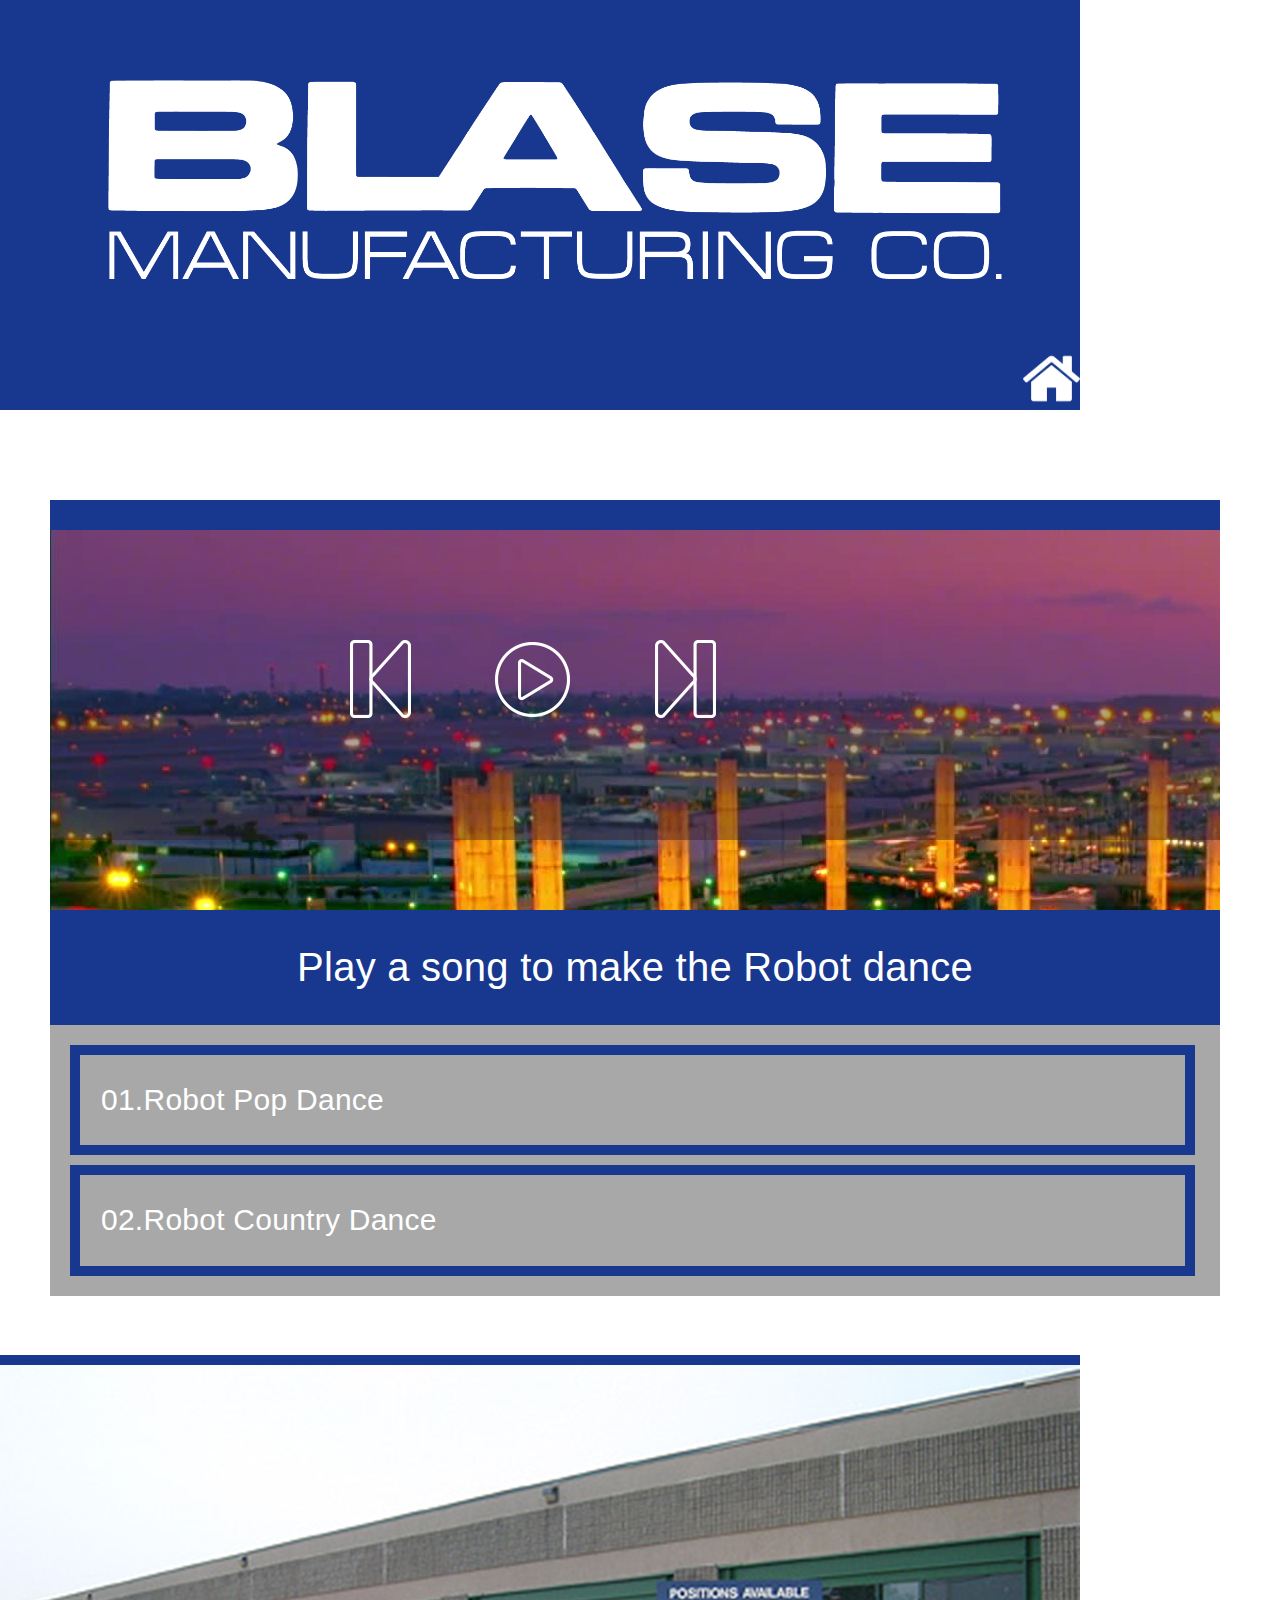
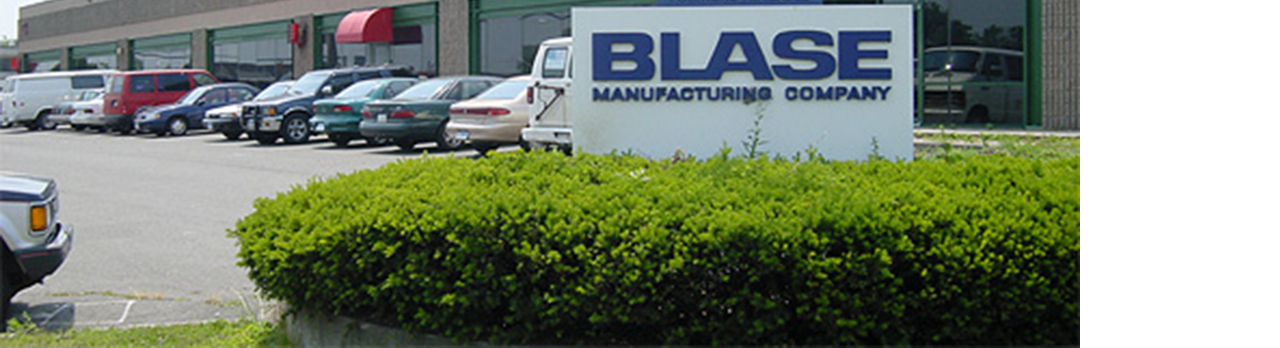
<file: Contents/Dance/index.html>
<!DOCTYPE html>
<html>
<head>
    <meta content="text/html" charset="utf-8" />
    <meta http-equiv="X-UA-Compatible" content="IE=10" />

    <script language="JavaScript" type="text/javascript" src="../../Scripts/BaseCommand.js"></script>
    <script language="JavaScript" type="text/javascript" src="../../Scripts/BaseEvent.js"></script>
    <script language="JavaScript" type="text/javascript" src="../../Scripts/LogConsole.js"></script>
    <script language="JavaScript" type="text/javascript" src="../../Scripts/Language.js"></script>
    <script language="JavaScript" type="text/javascript" src="../../Scripts/custom.js"></script>
    <script src="../../Scripts/jquery-3.3.1.min.js"></script>
    <script language="JavaScript" type="text/javascript" src="../../maincontents.js"></script>
    <script src="../../boots/js/bootstrap.min.js"></script>
    <script src="js/FuroDance.js"></script>
    

    <link href="../../css/Main.css" rel="stylesheet" type="text/css" />
    <link href="css/dance.css" rel="stylesheet" type="text/css"/>
    <link rel="stylesheet" href="../../boots/css/bootstrap.min.css">
    <link rel="stylesheet" href="https://cdnjs.cloudflare.com/ajax/libs/font-awesome/4.7.0/css/font-awesome.min.css">
    <link rel="stylesheet" href="css/font-awesome.min.css">

</head>

<body onload="JSMain()" onbeforeunload="JSUnload()"  style="padding: 0; margin: 0; background-repeat: no-repeat; width: 1080px; height: 1920px; " class="noselect unselectable">
<header>
  <div class="logo" src onclick="FC_ContentsCall('Menu')">
    <img src="../../assets/logo.png">
  </div>
</header>
<nav>
  <img src="../../assets/icons/home.png" class="img-home" onclick="FC_ContentsCall('Menu')">
</nav>
<section class="main-content">
   <div class="bmg">
            <div class="wrap" >
               <div class="col-sm-5">


<audio id="myAudio">
  <source src="tracks/01.mp3" type="audio/mpeg">
  Your browser does not support the audio element.
</audio>


                <div class="container">
                   
                    
                    <div class="column add-bottom">
                        <div id="mainwrap">
                            <div class="songaction">
                             <!-- <span class="left" id="npAction">Paused...</span>*/ -->
                            </div>
                            <!--<div class="yellowcolor">
                              <img src="images/music.png">
                            </div>-->
                            <div class="bagimage">
                                <div class="bagoverlay">
                            <div id="nowPlay">

                                    <a href="#" class="preplayAudio" onclick="preplayAudio()">
                                         <img src="images/prev.png">
                                    </a>
                                    <a href="#" class="playAudio" onclick="playAudio()">
                                        <img src="images/play.png">
                                    </a>
                                    <a href="#" class="stopAudio" onclick="stopAudio()">
                                        <img src="images/pause.png" width="76">
                                    </a>
                                    <a href="#" class="nextplayAudio" onclick="nextplayAudio()">
                                        <img src="images/next.png">
                                    </a>
                                
                                
                          <!--      <span class="right" id="npTitle"></span> -->
                            </div>
                                </div>
                            </div>
                            
                            <div id="audiowrap">
                                     <div id="tracks">
                                    <p>Play a song to make the Robot dance</p>
                                </div>                    
                            </div>
                            <div id="plwrap">
                                <ul id="plList"></ul>
                            </div>
                        </div>
                    </div>
                    
                </div>

<script src="js/jquery-3.3.1.min.js"></script>
<script src="js/plyr.js"></script>




                  </div>
                </div>

              </div>
      </div>

</section>
<footer>
  <img src="../../assets/footer.png" width="1080">
</footer>
<div id="dialog-overlay"></div>
      <div id="dialog-box">
        
      </div>


</body>

<script type="application/javascript">

  function JSUnload(){
    window.external.RobotDanceStart(false);
  }
    if(readCookie("CurrentLanguage") === "English")
    {
        LanguageChange('english');
    }
    else if(readCookie("CurrentLanguage") === "Spanish")
    {
        LanguageChange('spanish');
    }
    else if(readCookie("CurrentLanguage") === "Chinese")
    {
        LanguageChange('chinese');
    }
</script>


<script language="JavaScript" type="text/javascript" src="../Common/Scripts/common-inner.js"></script>

<script language="javascript" type="text/javascript">
    window.history.forward();
</script>



</html>
</file>
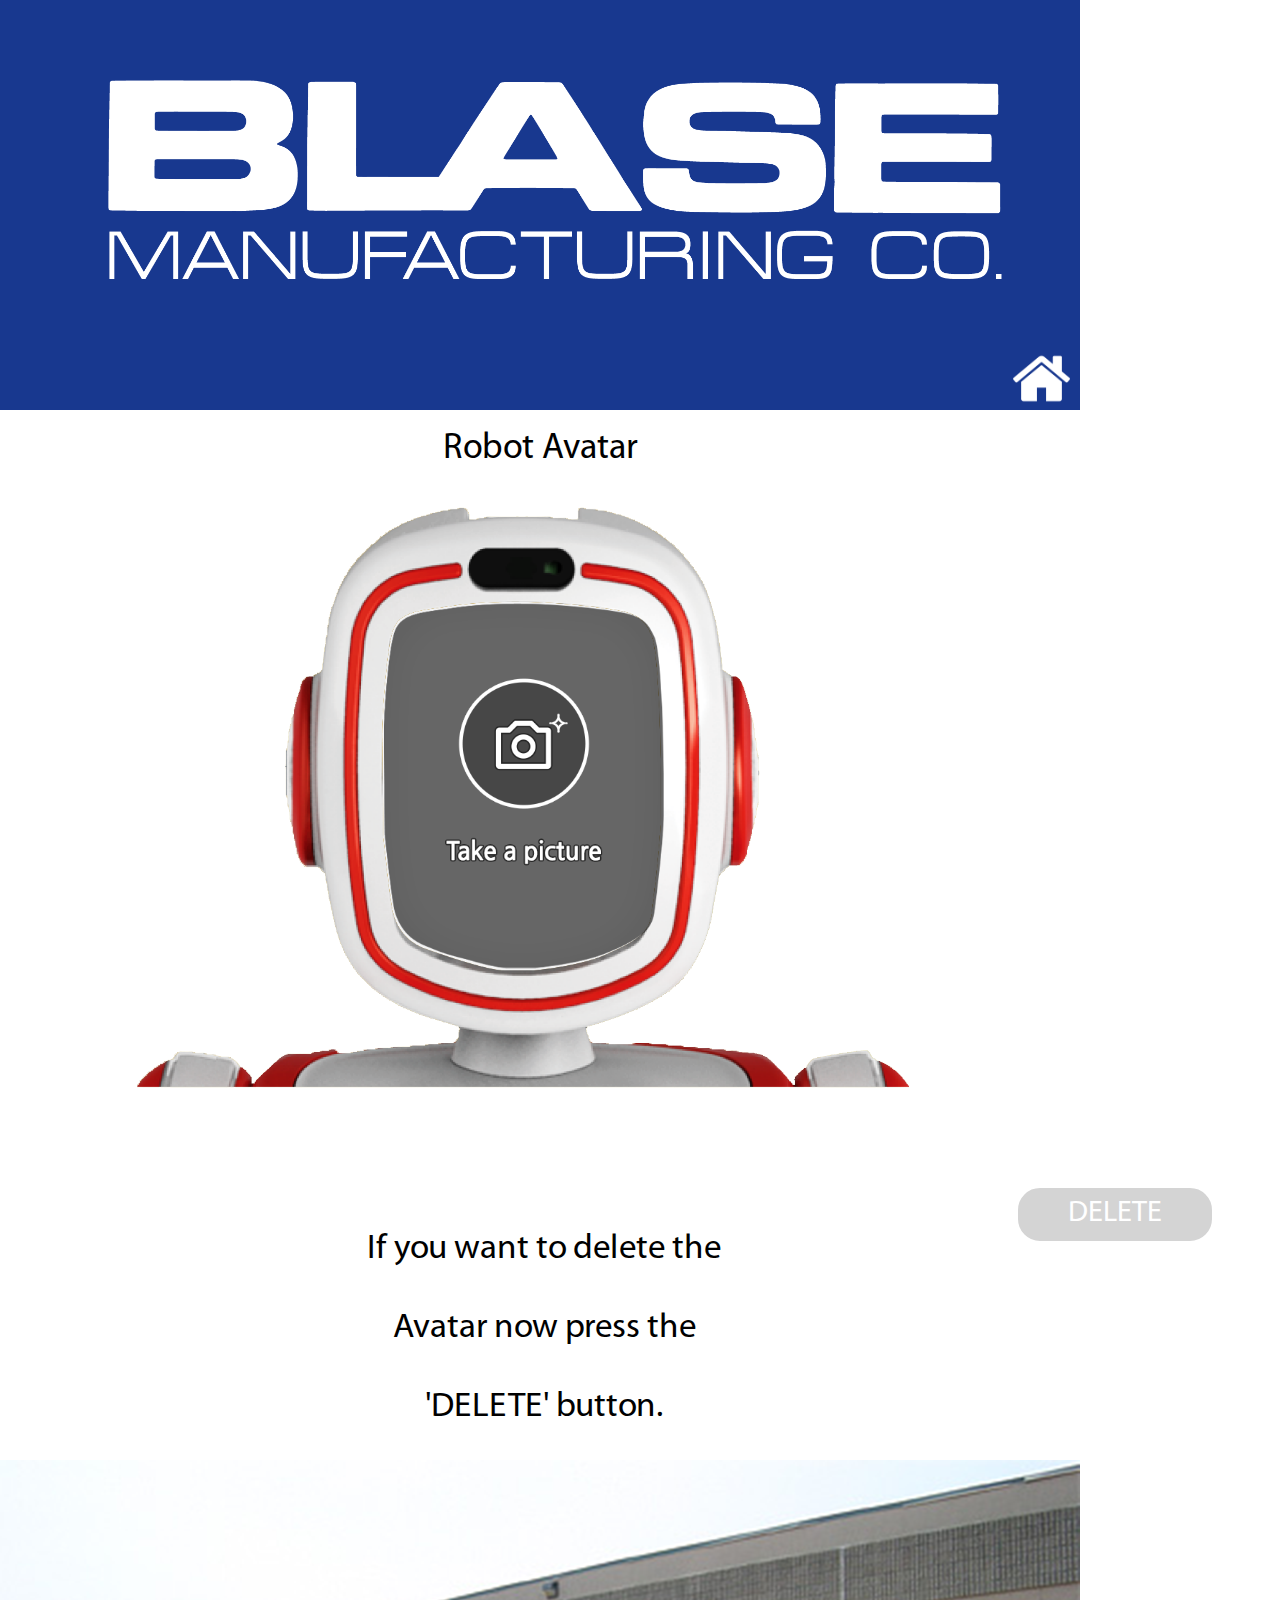
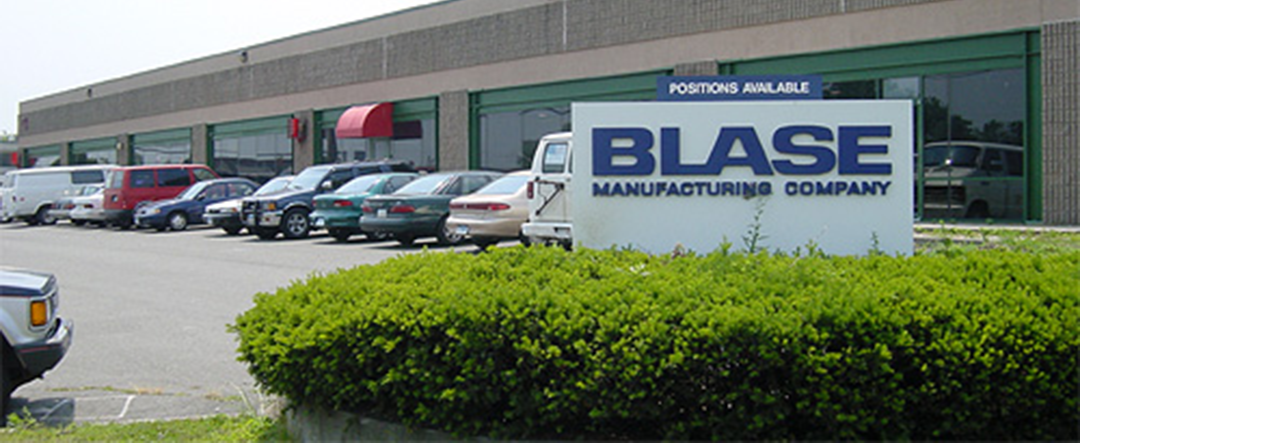
<file: Contents/RobotAvatar/index.htm>
<!DOCTYPE html>
<html>
<head>
<meta content="text/html" charset="utf-8" />
<meta http-equiv="X-UA-Compatible" content="IE=10" />

  <link rel="stylesheet" type="text/css" href="RobotAvatar.css" />

  <script language="JavaScript" type="text/javascript" src="../../Scripts/FlashPlayer.js"></script>
  <script language="JavaScript" type="text/javascript" src="../../Scripts/BaseCommand.js"></script>
  <script language="JavaScript" type="text/javascript" src="../../Scripts/BaseEvent.js"></script>
  <script language="JavaScript" type="text/javascript" src="RobotAvatar.js"></script>
  <script language="JavaScript" type="text/javascript" src="../../Scripts/custom.js"></script>

    <script src="../../Scripts/jquery-3.3.1.min.js"></script>
    <script language="JavaScript" type="text/javascript" src="../../maincontents.js"></script>
    <script src="../../boots/js/bootstrap.min.js"></script> 


  
  <link rel="stylesheet" href="../../boots/css/bootstrap.min.css">
  <link href="../../css/Main.css" rel="stylesheet" type="text/css" />

  
</head>

<body onload="JSMain()" onbeforeunload="JSUnload()"  style="padding: 0; margin: 0; background-repeat: no-repeat; width: 1080px; height: 1920px; " class="noselect unselectable">
<header>
  <div class="logo">
    <img onclick="FC_ContentsCall('Menu')" src="../../assets/logo.png">
  </div>
</header>

<nav>
  <span class="home-text" onclick="FC_ContentsCall('Menu')"><img class="home" src="../../assets/icons/home.png" alt="home"/></span>
  <!--<h2 class="lang-text">Choose a Language</h2>
  <div class="nav-language">
    <button onclick="LanguageChange('english');" id="btn_english" class="btn-english">English</button>
    <button onclick="LanguageChange('spanish');" id="btn_spanish" class="btn-spanish">Español</button>
  </div>-->
</nav>


<div class="main">
  <div class="canvas">
    <canvas id="camImage" width="935" height="520"></canvas>
  </div>

  <div class="bg">
    <h1 class="titleAvatar" style="">Robot Avatar</h1>
    <img src="Image/bg-new.png">
    <p class="deltext" id="deltext" style="">If you want to delete the Avatar now press the 'DELETE' button.</p>
  </div>

  <div class="shot" id="shot">
    <img id="shot" src="Image/avatar_shot_nor.png" onclick="shot()">
  </div>

   <div class="frame" id="frame" style="display: none">
    <img src="Image/avatar_frame.png">
  </div>
  
  <div class="number" id="number" style="display: none">
    <img id="number_img" src="Image/3_re.png">
  </div>
 
  <div class="delete">
    <button  onclick="del()" id="delete" disabled>DELETE</button>
  </div>
</div>

<footer style="top: 1460px;">
 <img src="../../assets/footer.png" width="1080">
 
</footer>
<script language="JavaScript" type="text/javascript" src="../Common/Scripts/common-inner.js"></script>
</body>
<script type="application/javascript">
    if(readCookie("CurrentLanguage") === "English")
    {
        LanguageChange('english');
    }
    else if(readCookie("CurrentLanguage") === "Spanish")
    {
        LanguageChange('spanish');
    }
</script>
</html>
</file>
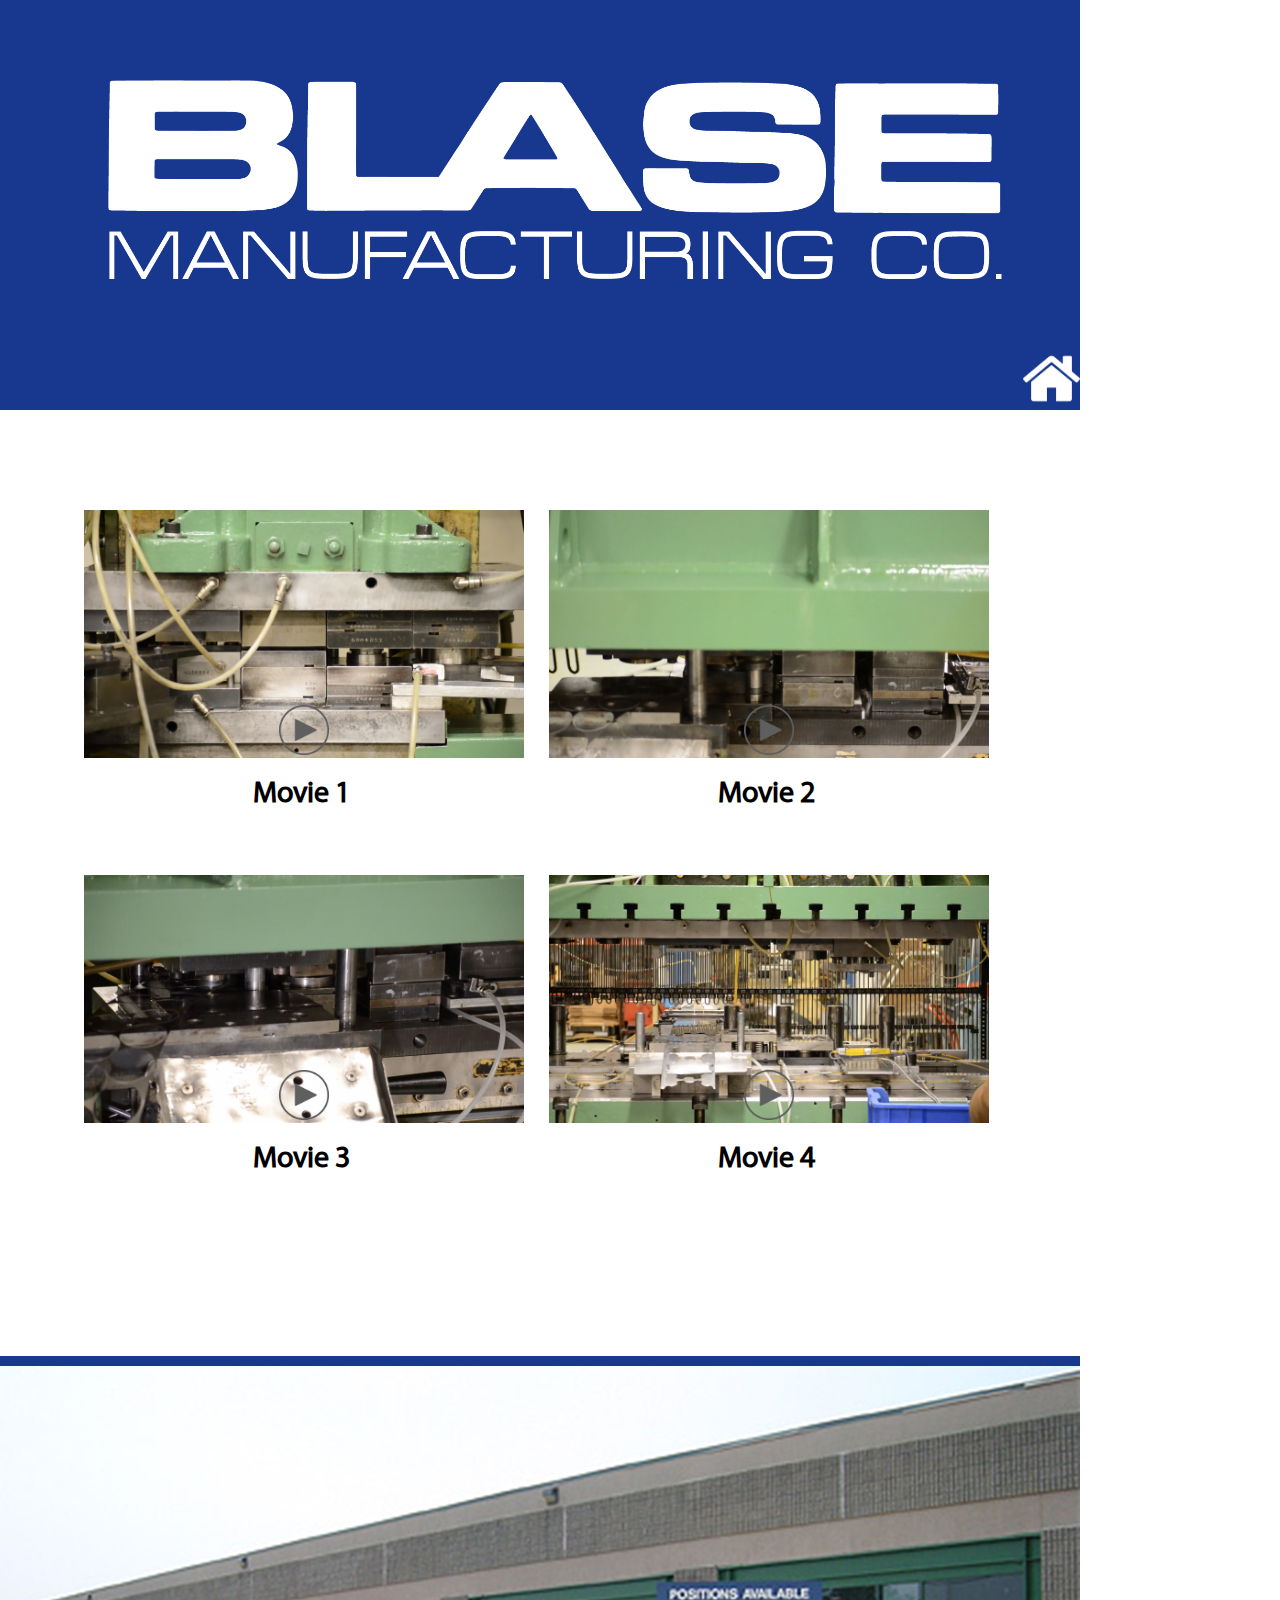
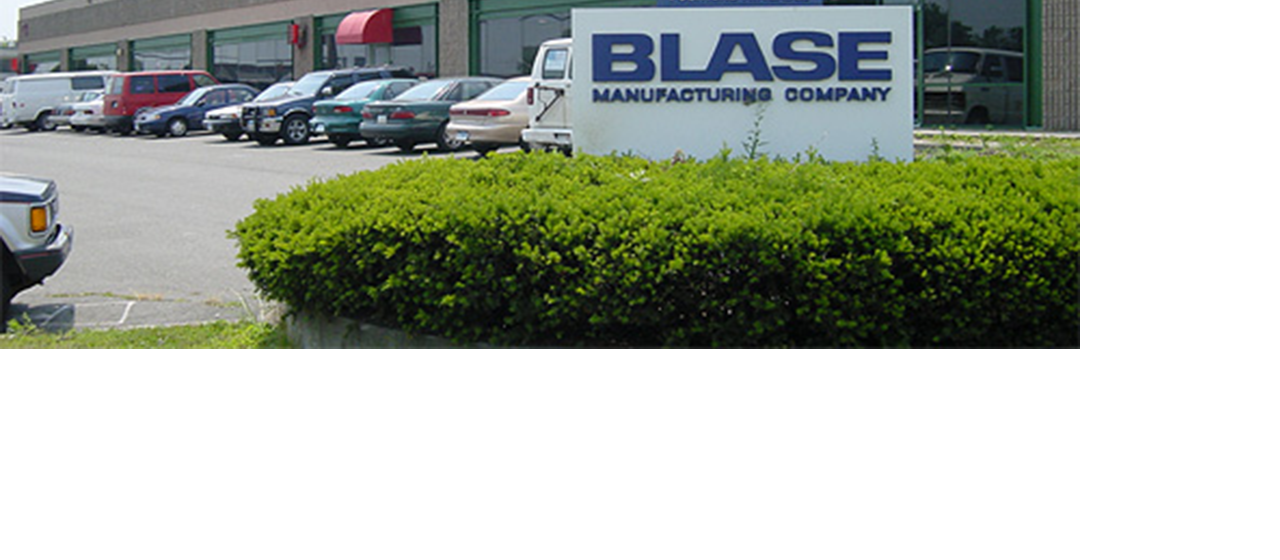
<file: Contents/Videos/index.html>
<!DOCTYPE html>
<html>
<head>
    <meta content="text/html" charset="utf-8" />
    <meta http-equiv="X-UA-Compatible" content="IE=10" />

    <script language="JavaScript" type="text/javascript" src="../../Scripts/BaseCommand.js"></script>
    <script language="JavaScript" type="text/javascript" src="../../Scripts/BaseEvent.js"></script>
    <script language="JavaScript" type="text/javascript" src="../../Scripts/LogConsole.js"></script>
    <script language="JavaScript" type="text/javascript" src="../../Scripts/Language.js"></script>
    <script language="JavaScript" type="text/javascript" src="../../Scripts/custom.js"></script>
    <script src="../../Scripts/jquery-3.3.1.min.js"></script>
    <script language="JavaScript" type="text/javascript" src="../../maincontents.js"></script>
    <script src="../../boots/js/bootstrap.min.js"></script> 
    

  <link href="../../css/Main.css" rel="stylesheet" type="text/css" />
  <link rel="stylesheet" href="../../boots/css/bootstrap.min.css">
  <link href="css/video.css" rel="stylesheet" type="text/css" />


</head>


<body >

<header >
  <div class="logo">
      <img src="../../assets/logo.png" onclick="FC_ContentsCall('Menu')">
    </div>
</header>
<nav>
  <img src="../../assets/icons/home.png" class="img-home" onclick="FC_ContentsCall('Menu')">
</nav>
  <section class="main-content">
    <div class="wrap" style="text-align: center;">
      
      <div class="products-box">
        <div class="col-sm-6 product-box" style="" onclick="ShowPopup('videos/Movie 001.mp4')">
          <img src="images/thumbnail1.png">
          <h2 class="video-title">Movie 1</h2>
          <img src="images/play-2.png" style="width: 50px;position: absolute;top: 195px;    left: 210px;">
        </div>

        <div class="col-sm-6 product-box" onclick="ShowPopup('videos/Movie 002.mp4')">
          <img src="images/thumbnail2.png">
          <h2 class="video-title">Movie 2</h2>
          <img src="images/play-2.png" style="width: 50px;position: absolute;top: 195px;    left: 210px;">
        </div>
      </div>
      <div class="products-box">
        <div class="col-sm-6 product-box" onclick="ShowPopup('videos/Movie 003.mp4')">
          <img src="images/thumbnail3.png">
          <h2 class="video-title">Movie 3</h2>
          <img src="images/play-2.png" style="width: 50px;position: absolute;top: 195px;     left: 210px;">
        </div>
        <div class="col-sm-6 product-box" onclick="ShowPopup('videos/Movie 004.mp4')">
          <img src="images/thumbnail4.png">
          <h2 class="video-title">Movie 4</h2>
          <img src="images/play-2.png" style="width: 50px;position: absolute;top: 195px;     left: 210px;">
        </div>
      </div> 
      <!--<div class="products-box">
        <div class="col-sm-6 product-box" style="" onclick="ShowPopup('videos/8524 UGM PHM_Andrew Foss r1.mp4')">
          <img src="images/POPHEALTH-BUTTON.png">
        </div>

        <div class="col-sm-6 product-box" onclick="ShowPopup('videos/8524 UGM Hosting_Brandon Brosi r1.mp4')">
          <img src="images/HOSTING-BUTTON.png">
        </div>
      </div>-->
      
    </div>
  </section>
  <footer>
    <img src="../../assets/footer.png" width="1080">
  </footer>

<div id="dialog-overlay1"></div>
      <div id="dialog-box1"><a class="btn-ok">Close</a>
        <div id="dialog-content1">
            <div id="dialog-message"><video id="myVideo" width="800" height="540" nocontrols><source src="" type="video/mp4">Your browser does not support the video tag.</video> </div>
        </div>
        <img src="images/play.png" id="playPause" onclick="vidplay()">

      </div>
</body>


<script language="JavaScript" type="text/javascript" src="js/video.js"></script>
<script language="JavaScript" type="text/javascript" src="../Common/Scripts/common-inner.js"></script>

<script language="javascript" type="text/javascript">
    //window.history.forward();
</script>



</html>
</file>
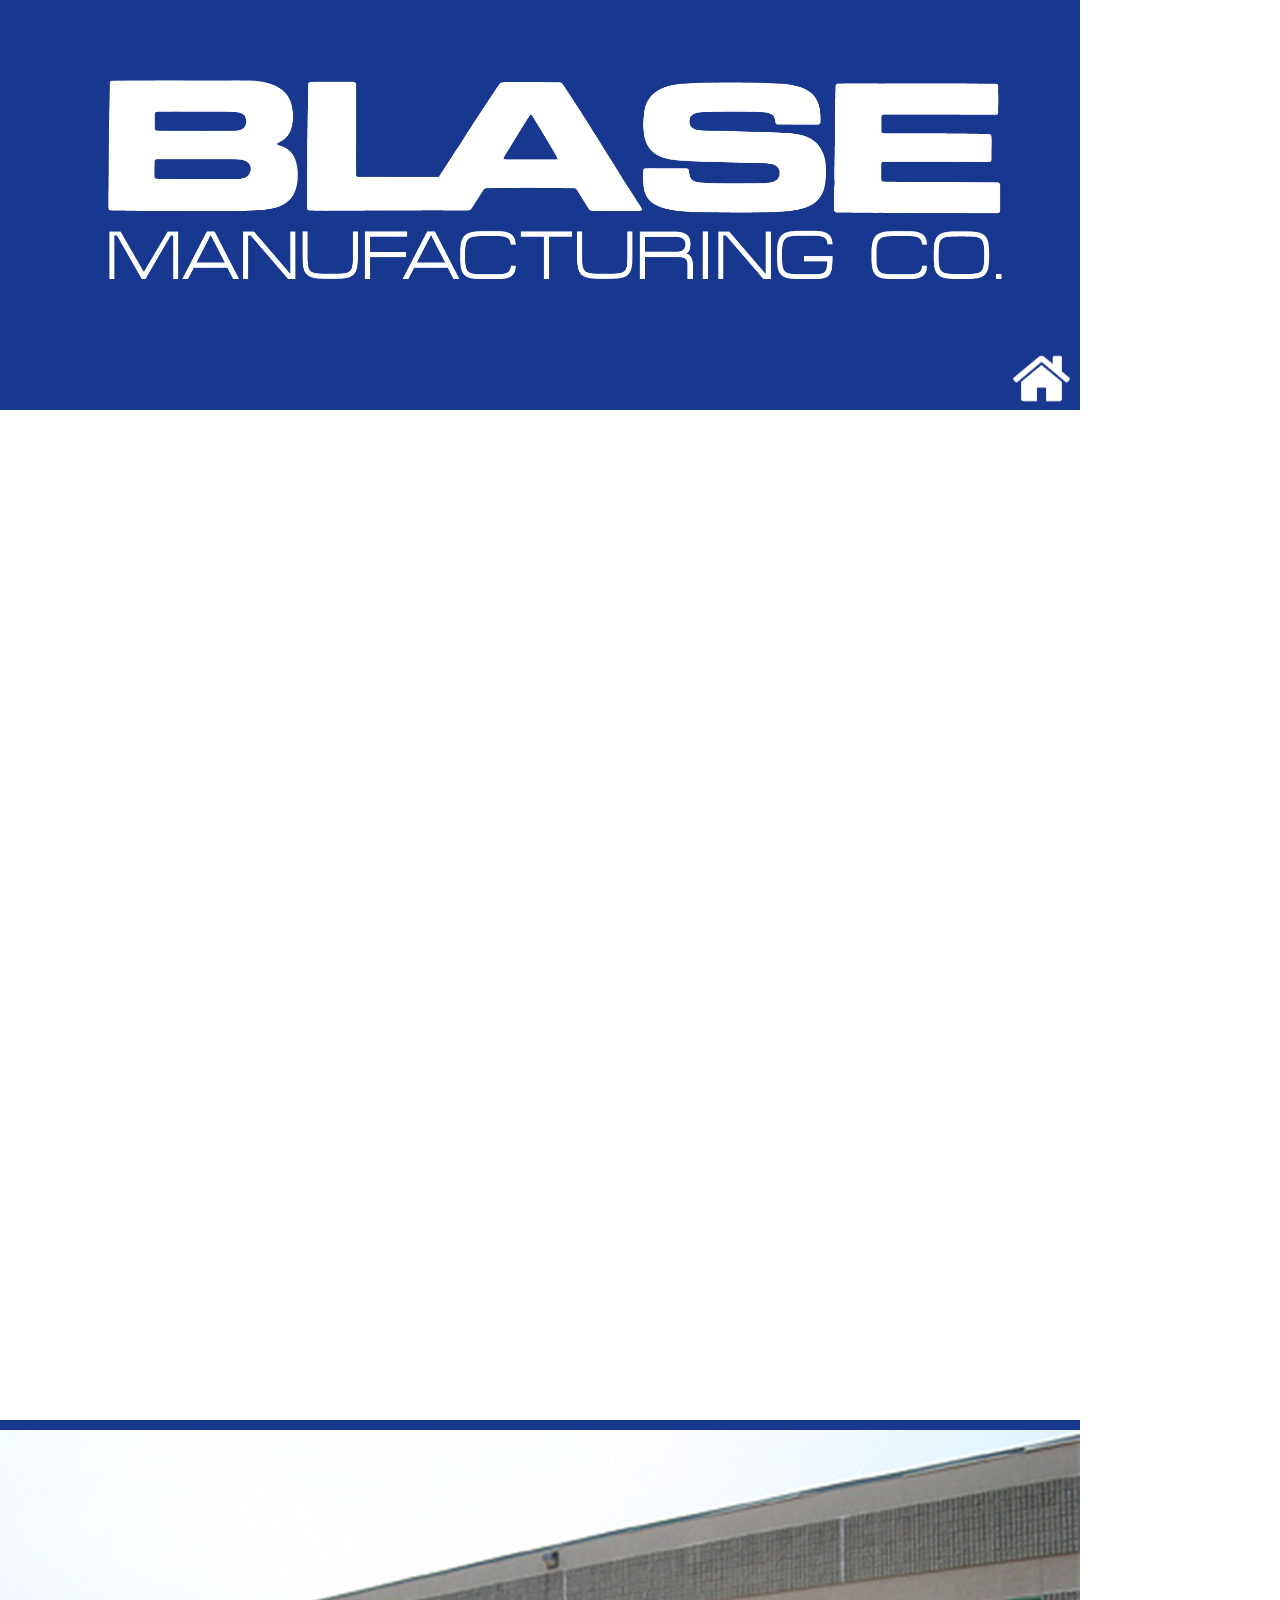
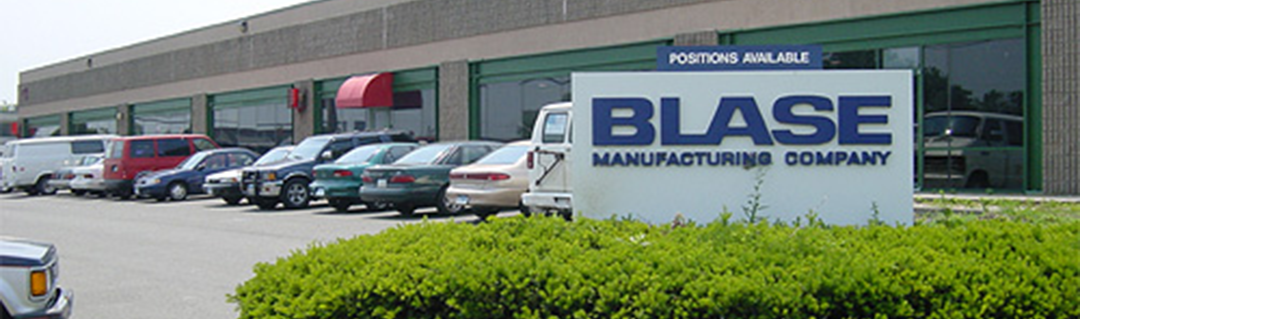
<file: Contents/Website/index.html>
<!DOCTYPE html>
<html>
<head>
    <meta content="text/html" charset="utf-8" />
    <meta http-equiv="X-UA-Compatible" content="IE=10" />

    <script language="JavaScript" type="text/javascript" src="../../Scripts/BaseCommand.js"></script>
    <script language="JavaScript" type="text/javascript" src="../../Scripts/BaseEvent.js"></script>
    <script language="JavaScript" type="text/javascript" src="../../Scripts/LogConsole.js"></script>
    <script language="JavaScript" type="text/javascript" src="../../Scripts/Language.js"></script>
    <script language="JavaScript" type="text/javascript" src="../../Scripts/custom.js"></script>
    <script src="../../Scripts/jquery-3.3.1.min.js"></script>
    <script language="JavaScript" type="text/javascript" src="../../maincontents.js"></script>
    <script src="../../boots/js/bootstrap.min.js"></script> 
    

  <link href="../../css/Main.css" rel="stylesheet" type="text/css" />
  <link rel="stylesheet" href="../../boots/css/bootstrap.min.css">
  <link href="css/eat.css" rel="stylesheet" type="text/css" />
  <script src="http://robotaisolutions.com/robot-work/Reinhausen/" type="text/javascript"></script>
<style type="text/css">
    .wrap {
        padding-top: 0px;
    }
    .main-content {
        margin-top: 0;
            height: 1020px;
    }
    iframe{
        border: 0;
    }
</style>

</head>


<body >

<header >
    <div class="logo">
        <img onclick="FC_ContentsCall('Menu')" src="../../assets/logo.png">
    </div>
    
</header>

<nav>
    <span class="home-text" onclick="FC_ContentsCall('Menu')"><img class="home" src="../../assets/icons/home.png" alt="home" ></span>
    <!--<h2 class="lang-text">Choose a Language</h2>
    <div class="nav-language">
        <button onclick="LanguageChange('english');" id="btn_english" class="btn-english">English</button>
    </div>-->
</nav>

<section class="main-content">
   <div class="bmg">
        <div class="wrap" >
            <iframe src="https://blasemanufacturing.com/" width="1080" height="1010"></iframe>        
        </div>
    </div>

</section>

<footer>
    <img src="images/footer.png" width="1080" onclick="">
</footer>
<div id="dialog-overlay"></div>
<div id="dialog-box">
</div>

</body>
<script type="application/javascript">
    if(readCookie("CurrentLanguage") === "English")
    {
        LanguageChange('english');
    }
    else if(readCookie("CurrentLanguage") === "Spanish")
    {
        LanguageChange('spanish');
    }
    //ShowImgPopup("img.jpeg");

    
</script>

<script language="JavaScript" type="text/javascript" src="js/eat.js"></script>
<script language="JavaScript" type="text/javascript" src="../Common/Scripts/common-inner.js"></script>

<script language="javascript" type="text/javascript">
    window.history.forward();
</script>

<style type="text/css">
    ul{list-style-type: none;}
</style>

</html>
</file>
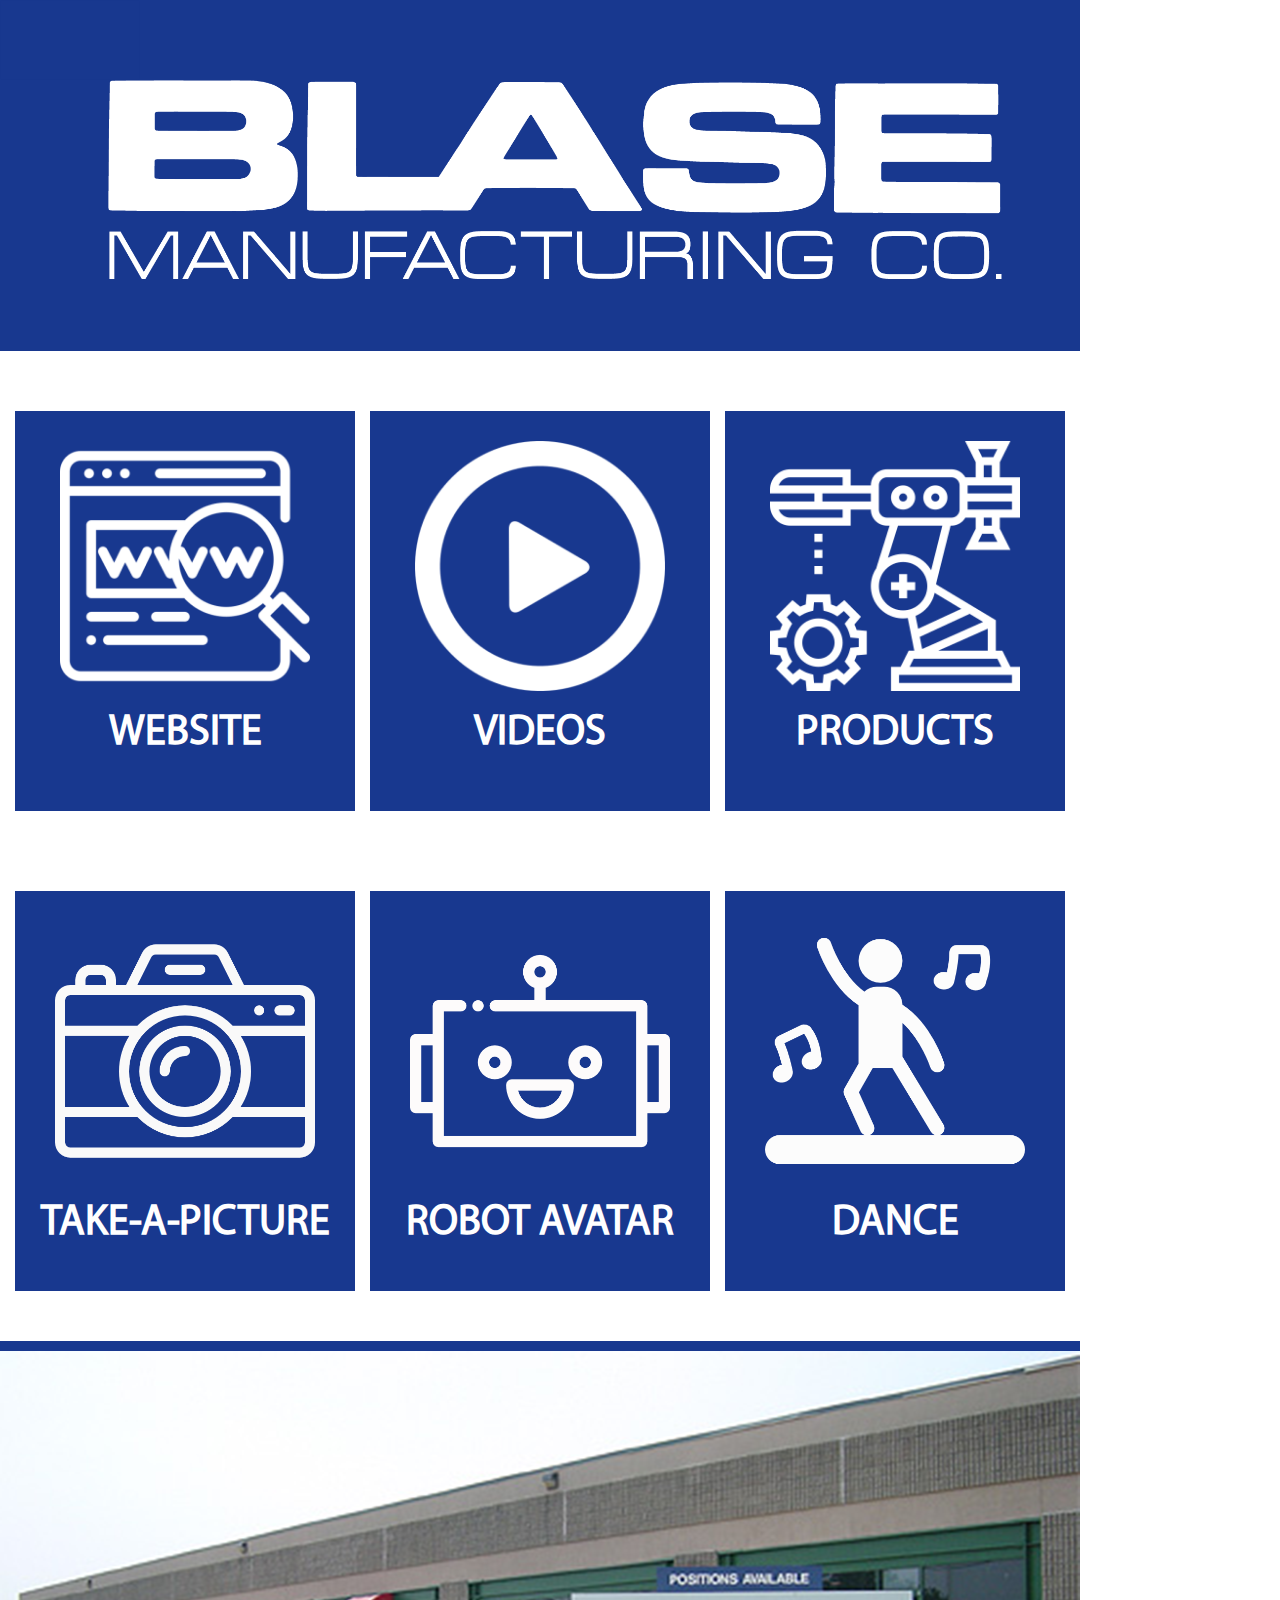
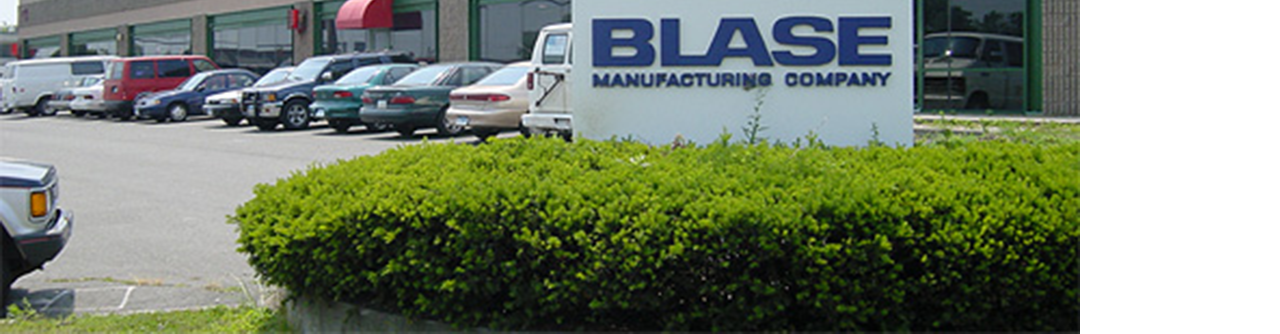
<file: main.htm>
﻿<!DOCTYPE html>
<html>
<head>
    <meta content="text/html" charset="utf-8"/>
    <meta http-equiv="X-UA-Compatible" content="IE=10"/>

    <script language="JavaScript" type="text/javascript" src="Scripts/BaseCommand.js"></script>
    <script language="JavaScript" type="text/javascript" src="Scripts/BaseEvent.js"></script>
    <script language="JavaScript" type="text/javascript" src="Scripts/LogConsole.js"></script>
    <script language="JavaScript" type="text/javascript" src="Scripts/Language.js"></script>
    <script language="JavaScript" type="text/javascript" src="Scripts/custom.js"></script>
    <script type="text/javascript" src="Scripts/jquery-3.3.1.min.js"></script>
    <script language="JavaScript" type="text/javascript" src="maincontents.js"></script>
    <script src="boots/js/bootstrap.min.js"></script> 
    <link rel="stylesheet" href="boots/css/bootstrap.min.css">
    
    <link href="css/Main.css" rel="stylesheet" type="text/css"/>
</head>


<body  onbeforeunload="JSUnload()" ondragstart="return false;" ondrop="return false;" style="-ms-user-select:none;" oncontextmenu="return false;">

  <header onclick="">
    <div class="config" onclick="FC_ContentsCall('Config')">
        <img src="assets/config.png" height="80">
    </div>
    <!--<div class="img-home" onclick="location.href ='maincontents.htm'"></div>-->
    <div class="logo">
      <img src="assets/logo.png" onclick="FC_ContentsCall('Home')">
    </div>

  </header>
  <nav></nav>
  <section class="main-content">
    <!--<h1 class="welcome-text">WELCOME</br>TO NOVARTIS</h1>
    <div class="get-started">Get Started</div>-->

    <div class="navigation">
      
      <div class="col-sm-4 navigation-box" style="" onclick="FC_ContentsCall('Website')">
        <img src="assets/icons/website.png" class="navigation-icon" width="250">
        <h2 class="navigation-text">WEBSITE</h2>
        
      </div>
      
      <div class="col-sm-4 navigation-box" style="margin: 0" onclick="FC_ContentsCall('Videos')">
        <img src="assets/icons/play-button.png" class="navigation-icon" width="250">
        <h2 class="navigation-text">VIDEOS</h2>
        
      </div>
      <div class="col-sm-4 navigation-box" style="" onclick="FC_ContentsCall('Products')">
        <img src="assets/icons/assembly.png" class="navigation-icon" width="250">
        <h2 class="navigation-text">PRODUCTS</h2>
      </div>
      <div class="col-sm-4 navigation-box" style="margin-bottom: 0" onclick="FC_ContentsCall('Selfie')">
        <img src="assets/icons/camera.png" class="navigation-icon">
        <h2 class="navigation-text">TAKE-A-PICTURE</h2>
      </div>
      
      <div class="col-sm-4 navigation-box" style="margin: 0" onclick="FC_ContentsCall('Avatar')">
        <img src="assets/icons/robot-5.png" class="navigation-icon">
        <h2 class="navigation-text">ROBOT AVATAR</h2>
        
      </div>
      <div class="col-sm-4 navigation-box" style="margin-bottom: 0" onclick="FC_ContentsCall('Dance')">
        <img src="assets/icons/dancer-with-music.png" class="navigation-icon">
        <h2 class="navigation-text">DANCE</h2>
      </div>
      
      <!--<div class="col-sm-4 navigation-box" style="" onclick="FC_ContentsCall('go-mobile')">
        <img src="assets/icons/go-mobile.png" class="navigation-icon ">
        
      </div>-->
       
    </div>
  </section>

  <footer>
    <img src="assets/footer.png" width="1080">
  </footer>
  <div id="dialog-overlay"></div>
  <div id="dialog-box">
  </div>
  <style type="text/css">
    nav {
    height: 1px;
  }
  .main-content {
    height: 940px;
    margin-top: 60px;
    border-bottom: 10px solid #18388f;
}
  </style>
  <script type="text/javascript">
    function redirectToSS(){
      window.location.href = "maincontents.htm";
    }
    var tempTime=setTimeout(redirectToSS,10000);

    $(document).click(function(event) {
        clearTimeout( tempTime );
        tempTime=setTimeout(redirectToSS,240000);
    });
  </script>
</body>
</html>
</file>
<file: css/Main.css>
@charset "utf-8";
/* CSS Document */

/*@import url('https://fonts.googleapis.com/css?family=Orbitron');
@import url('https://fonts.googleapis.com/css?family=Source+Sans+Pro');*/
@font-face {
    font-family: MyriadproReg;
    src: url('Fonts/MYRIADPROREGULAR.woff');
}
@font-face {
    font-family: MyriadproBold;
    src: url('Fonts/MyriadPro-Bold.woff');
}

a{
	color: white;
}

body{
	padding: 0;
	margin: 0;
	background-repeat: no-repeat;
	width: 1080px;
	height: 1920px;
	overflow: hidden;
	font-family: 'MyriadproReg';
	color: #ffffff;
	/*background-color: #d8e7ee !important;*/
}
header
{
	width: 1080px;
	height: 350px;
	background-color: #18388f;
}
nav{
	height: 60px;
	background-color: #18388f;
}
header .logo {
	text-align: center;
	padding: 80px 0 0 30px;
}
header .logo img {
	width: 900px;
}
.main-content {
	/*background-image: url("../assets/background.png");
	background-repeat: no-repeat;
	background-size: cover;
    background-position-y: -264px;*/
	height: 856px;
	margin-top: 100px;
	border-bottom: 10px solid #18388f;
}
footer {
	
}
.footer-section{
	margin-left: 300px;
}
.navigation{
	width: 1080px
    margin: 0px auto;
    height: auto;
    display: block;
}
.navigation-box{
	/*border-radius: 10px;*/
	background-color: #18388f;
	text-align: center;
	width: 340px;
	    height: 400px;
    margin: 0 15px 80px 15px;
}
.navigation-icon{
	margin-top: 30px;
	max-height: 260px;
}
.navigation-text{
	font-weight: bold;
	font-size: 42px;
}

a.button {
	/* styles for button */
	margin:10px auto 0 auto;
	text-align:center;
	display: block;
	width:100px;
	padding:  10px ;
	color: #fff;
	text-decoration: none;
	font-weight: bold;
	line-height: 1;
	font-size: 30px;

	/* button color */
	background-color: #b92c28;

	/* css3 implementation :) */
	/* rounded corner */
	-moz-border-radius: 5px;
	-webkit-border-radius: 5px;

	/* drop shadow */
	-moz-box-shadow: 0 1px 3px rgba(0,0,0,0.5);
	-webkit-box-shadow: 0 1px 3px rgba(0,0,0,0.5);

	/* text shaow */
	text-shadow: 0 -1px 1px rgba(0,0,0,0.25);
	border-bottom: 1px solid rgba(0,0,0,0.25);
	position: relative;
	cursor: pointer;

}


#dialog-box .dialog-content p {
	font-weight:700; margin:0;
}

#dialog-box .dialog-content ul {
	margin:10px 0 10px 20px;
	padding:0;
	height:50px;
}

#dialog-box .dialog-content {
	/* style the content */
	max-height: 1200px;
	overflow: hidden;
	text-align:left;
	padding:10px;
	margin:13px;
	color:#666;
	font-family:arial;
	font-size:11px;
}

#dialog-overlay {

	/* set it to fill the whil screen */
	width:100%;
	height:100%;

	/* transparency for different browsers */
	filter:alpha(opacity=50);
	-moz-opacity:0.5;
	-khtml-opacity: 0.5;
	opacity: 0.5;
	background:#000;

	/* make sure it appear behind the dialog box but above everything else */
	position:absolute;
	top:0; left:0;
	z-index:3000;

	/* hide it by default */
	display:none;
}

#dialog-box {

	/* css3 drop shadow */
	-webkit-box-shadow: 0px 0px 10px rgba(0, 0, 0, 0.5);
	-moz-box-shadow: 0px 0px 10px rgba(0, 0, 0, 0.5);

	/* css3 border radius */
	-moz-border-radius: 5px;
	-webkit-border-radius: 5px;

	background:#eee;
	/* styling of the dialog box, i have a fixed dimension for this demo */
	width:850px;


	/* make sure it has the highest z-index */
	position:absolute;
	top: 20% !important;
	z-index:5000;

	/* hide it by default */
	display:none;
}

.img-home {
	width: 57px;
    float: right;
}

.config{
position: absolute;
    width: 100px;
    height: 100px;
    left: 0;
    top: 0;
    z-index: 1000;
}
</file>
<file: Contents/Dance/css/dance.css>
/* Font Family
================================================== */



/* Global Styles
================================================== */
.main-content {margin-top: 0px;     height: 955px;}
.container {
    -webkit-font-smoothing:antialiased;
    -webkit-text-size-adjust:100%;
    color:#fff;
    font-size:105%;
    font-family:"Oxygen", HelveticaNeue, "Helvetica Neue", Helvetica, Arial, sans-serif;
    font-weight:300;
    letter-spacing:.025rem;
    line-height:1.618;
    padding:1rem 0;

}

/* Setup
================================================== */

.container {
    position:relative;
    //margin:0 auto;
    //margin: 20px;
    margin-top: 80px;
    margin-left: 20px !important;
    /* background-color:#FF6600;*/


}
.column { width:inherit; }




audio {
    margin:0 15px 0 14px;
    width:670px;
}

#mainwrap {
    background-color: #18388f;
    padding: 30px 0 0 0;
}

#audiowrap{
    
}
#plwrap {
    margin-top:25px;
    padding: 10px 0;
    background-color: #a8a8a8;
}
#plList{
    padding: 0 0 0 10px;
}

#tracks {
    position:relative;
    text-align:center;
    color: white;
    font-size: 40px;
    margin-top: 25px;

}

#nowPlay {
    display:inline;
    margin-left: 300px;
}

#npAction {
    padding:131px;
}

#npTitle {
    padding:21px;
}

#plList li {
    cursor:pointer;
    display:block;
    margin:0;
    padding:21px;

    width: 97%;
    background-color: #a8a8a8;
    border: 10px solid #18388f;
    margin: 10px;
}

#plList li:hover {
    background-color:rgba(0,0,0,.1);
    width: 97%;
}

.plItem {
    position:relative;
    font-size: 30px;
    color: white;
}

.plTitle {
}

.plNum {
    width:25px;
}

.plLength {
    padding-left:21px;
    position:absolute;
    right:21px;
    top:0;
}

.plSel,
.plSel:hover {
    background-color:rgba(0,0,0,.1);
    color:#fff;
    cursor:default !important;
}


.playAudio,.stopAudio{
    margin: 80px;
}
.songaction{

    width: 100%;
}
#nowPlay{

}
.bagimage{
    color: pink;
    background-image: url(../images/01.jpg);
    height: 380px;
    background-size: auto;
}

.bagoverlay{
    background: rgba(54, 25, 25, .4);
    height: 310px;
    background-size: auto;
    padding-top: 110px;
}
.yellowcolor{
    background-color: #3fb8e9;
    height: 250px;
    padding-top: 20px;
    text-align: center;
}
</file>
<file: Contents/RobotAvatar/RobotAvatar.css>
@font-face {
    font-family: Bukra-Regular;
    src: url(../../css/Fonts/OpenSans-Regular.ttf);
}
@font-face {
    font-family: Bukra-Light;
    src: url(../../css/Fonts/OpenSans-Light.ttf);
}
body{
	//font-family: 'Bukra-Light' !important;
/*font-weight: bold;*/
}
body {
	margin: 0;
	padding: 0;
	//overflow: hidden;
}
.home{
	float: right;
	height: 57px;
	padding-right: 10px;

}


.main{
	background-color: white;
    min-height: 1150px;
	padding-top: 40px;}

.bg {
	margin: 0;
	padding: 0;
	position: absolute;
	/*top: 200px;*/
	top: 410px;
	margin-bottom: 50px;
}
.bg img{
	width: 1080px;
	/*height: 715px;*/
}

.canvas {
	position: absolute;
    /*left: 283px;*/
    /* z-index: -2; */
    /*top: 560px;
    height: 394px;
    width: 281px;*/
    left: 280px;
    top: 523px;
}

.frame {
	position: absolute;
	left: 327px;
    top: 528px;
}

#frame {
	/* display: none; */
	width: 280px;
}

.number {
	position: absolute;
	/*left: 362px;
	/*top: 549px;
	top:730px;*/
	left: 463px;
    top: 678px;
}

#number {
	/* display: none; */
}

.shot {
	position: absolute;
    left: 384px;
    /* top: 474px; */
    top: 603px;
}
.shot img{
	width: 280px;
    /*height: 401px;*/
}

.delete {
	position: absolute;
	right: 65px;
	top: 1185px;
}
.delete button{
	background-color: #d4d4d4;
	width: 200px;
	font-size: 30px;
	border-radius: 25px;
	padding: 5px;
	border: solid #ffffff;
}
.img-home {
	position: absolute;
	z-index: 99;
	margin-top: -64px;
	/*cursor: pointer;*/
	height: 66px;
}
footer {
	position: absolute;
	bottom: 372px !important;
}
.titleAvatar{
	background-color: white;
    padding: 20px 0;
    text-align: center;
    margin: 0;
    color: black;
}
#change-us, #change-ar{text-decoration: none;}
.deltext{
	    color: black;
    position: absolute;
    top: 800px;
    left: 350px;
    font-size: 35px;
    width: 388px;
    line-height: 79px;
    text-align: center;
    }

     a {
    color: #008a97 !important;
}
 #change-us, #change-ar{padding: 0px 10px 5px 10px !important; border-radius: 5px;text-decoration: none;}
 .active{
    color: rgb(255, 255, 255) !important;
 background: #008a97 !important;
  }
</file>
<file: Contents/Videos/css/video.css>
.wrap{   
    height: 1650px;
   width: 943px;
    margin: 0 auto;
    border-radius: 10px;
  }
  h1, h2{color: white;margin: 20px 0;}
  .product-box{
    width: 465px;   
    margin: 0px;
  }
  .product-box img{
    width: 440px;
  }
  .products-box{height: 365px;}
 #dialog-overlay1 {

  /* set it to fill the whil screen */
  width:100%; 
  height:100%;
  
  /* transparency for different browsers */
  filter:alpha(opacity=50); 
  -moz-opacity:0.5; 
  -khtml-opacity: 0.5; 
  opacity: 0.5; 
  background:#000; 

  /* make sure it appear behind the dialog box but above everything else */
  position:absolute; 
  top:0; left:0; 
  z-index:3000; 

  /* hide it by default */
  display:none;
}

#dialog-box1 {
  
  /* css3 drop shadow */
  -webkit-box-shadow: 0px 0px 10px rgba(0, 0, 0, 0.5);
  -moz-box-shadow: 0px 0px 10px rgba(0, 0, 0, 0.5);
  
  /* css3 border radius */
  -moz-border-radius: 5px;
    -webkit-border-radius: 5px;
  
  background:#eee;
  /* styling of the dialog box, i have a fixed dimension for this demo */ 
  width:850px; 
  
  
  /* make sure it has the highest z-index */
  position:absolute; 
  top: 20% !important;
  z-index:5000; 

  /* hide it by default */
  display:none;
}

#dialog-box1 #dialog-content1 {
  /* style the content */
  max-height: 1200px;
  overflow: hidden;
  text-align:left; 
  padding:10px; 
  margin:13px;
  color:#666; 
  font-family:arial;
  font-size:11px; 
  float: left;
}

a.button {
  /* styles for button */
  margin:10px auto 0 auto;
  text-align:center;
  display: block;
  width:100px;
  padding:  10px ;
  color: #fff;
  text-decoration: none;
  font-weight: bold;
  line-height: 1;
    font-size: 30px;
  
  /* button color */
  background-color: #b92c28;
  
  /* css3 implementation :) */
  /* rounded corner */
  -moz-border-radius: 5px;
  -webkit-border-radius: 5px;
  
  /* drop shadow */
  -moz-box-shadow: 0 1px 3px rgba(0,0,0,0.5);
  -webkit-box-shadow: 0 1px 3px rgba(0,0,0,0.5);
  
  /* text shaow */
  text-shadow: 0 -1px 1px rgba(0,0,0,0.25);
  border-bottom: 1px solid rgba(0,0,0,0.25);
  position: relative;
  cursor: pointer;
  
}

a.button:hover {
  /*background-color: #c33100;  */
}

/* extra styling */
#dialog-box .dialog-content p {
  font-weight:700; margin:0;
}

#dialog-box .dialog-content ul {
  margin:10px 0 10px 20px; 
  padding:0; 
  height:50px;
}
.btn-ok{
  position: absolute;
  right: 10px;
  background-color: #b5533c;
  color: white;
  padding: 5px 10px;
  border-radius: 5px;
  margin-top: 5px;
}
#myVideo {
    width: 800px;
    float: left;
}
#playPause{
      width: 80px;
    margin-left: 360px;
}

.video-title{
  color: black;
  font-weight: bold;
}
</file>
<file: Contents/Website/css/eat.css>
.bmg{

    height: 1158px;
}

.home{
    float: right;
    height: 57px;
    padding-right: 10px;
}
  .img-home {position: absolute;top: -60px;z-index: 99;height: 62px;cursor: pointer; cursor: hand;}
  .wrap{    padding-top: 20px;}
     .icon{
      
      width: 550px;
      height: 380px;
    }
  #dialog-overlay {

  /* set it to fill the whil screen */
  width:100%; 
  height:100%;
  
  /* transparency for different browsers */
  filter:alpha(opacity=50); 
  -moz-opacity:0.5; 
  -khtml-opacity: 0.5; 
  opacity: 0.5; 
  background:#000; 

  /* make sure it appear behind the dialog box but above everything else */
  position:absolute; 
  top:0; left:0; 
  z-index:3000; 

  /* hide it by default */
  display:none;
}

#dialog-box {
  
  /* css3 drop shadow */
  -webkit-box-shadow: 0px 0px 10px rgba(0, 0, 0, 0.5);
  -moz-box-shadow: 0px 0px 10px rgba(0, 0, 0, 0.5);
  
  /* css3 border radius */
  -moz-border-radius: 5px;
    -webkit-border-radius: 5px;
  
  background:#eee;
  /* styling of the dialog box, i have a fixed dimension for this demo */ 
  width:850px; 
  
  
  /* make sure it has the highest z-index */
  position:absolute; 
  top: 20% !important;
  z-index:5000; 

  /* hide it by default */
  display:none;
}

#dialog-box .dialog-content {
  /* style the content */
  max-height: 1200px;
  overflow: hidden;
  text-align:left; 
  padding:10px; 
  margin:13px;
  color:#666; 
  font-family:arial;
  font-size:11px; 
  float: left;
}

a.button {
  /* styles for button */
  margin:10px auto 0 auto;
  text-align:center;
  display: block;
  width:100px;
  padding:  10px ;
  color: #fff;
  text-decoration: none;
  font-weight: bold;
  line-height: 1;
    font-size: 30px;
  
  /* button color */
  background-color: #b92c28;
  
  /* css3 implementation :) */
  /* rounded corner */
  -moz-border-radius: 5px;
  -webkit-border-radius: 5px;
  
  /* drop shadow */
  -moz-box-shadow: 0 1px 3px rgba(0,0,0,0.5);
  -webkit-box-shadow: 0 1px 3px rgba(0,0,0,0.5);
  
  /* text shaow */
  text-shadow: 0 -1px 1px rgba(0,0,0,0.25);
  border-bottom: 1px solid rgba(0,0,0,0.25);
  position: relative;
  cursor: pointer;
  
}

a.button:hover {
  /*background-color: #c33100;  */
}

/* extra styling */
#dialog-box .dialog-content p {
  font-weight:700; margin:0;
}

#dialog-box .dialog-content ul {
  margin:10px 0 10px 20px; 
  padding:0; 
  height:50px;
}

#change-us{color: rgb(255, 255, 255);background: #008a97;padding: 0px 10px;border-radius: 5px;}

p{

  margin: 0 0 0;
}
</file>
